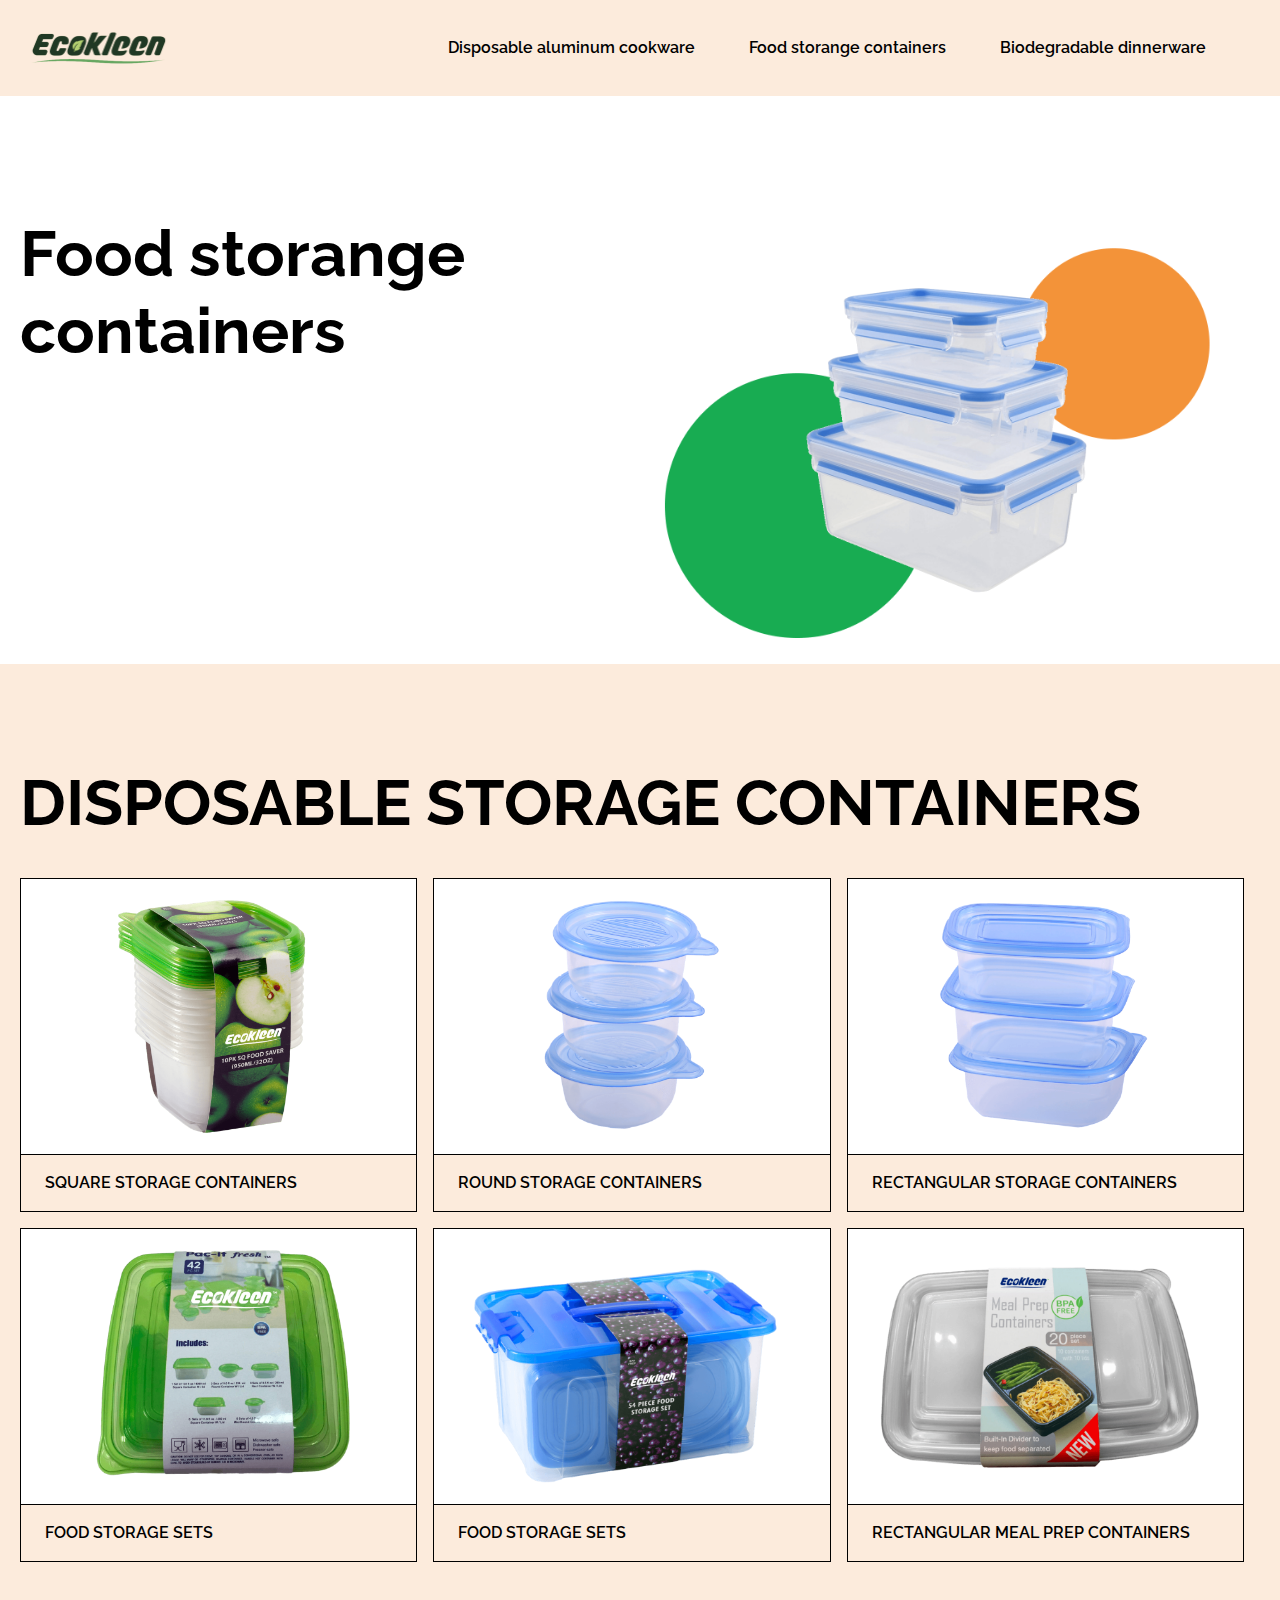
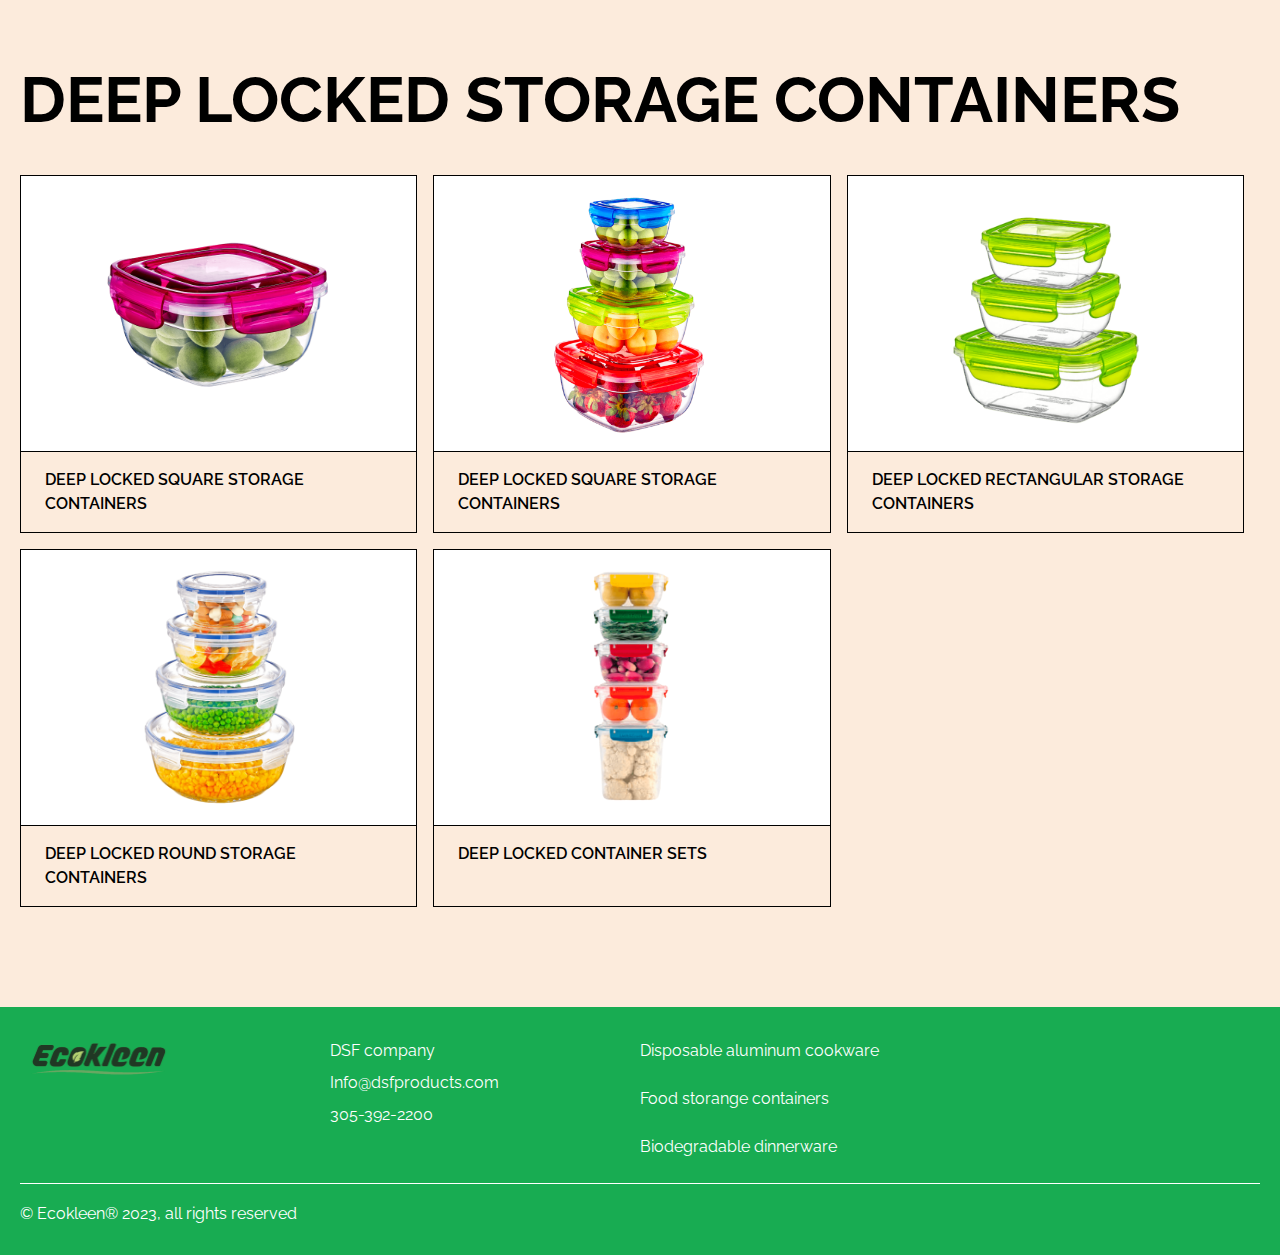
<file: containers.html>
<!DOCTYPE html>
<html lang="en">
<head>
    <meta charset="UTF-8">
    <title>Ecokleen</title>
    <meta name="viewport" content="width=device-width, initial-scale=1">
    <meta name="viewport" content="width=device-width, minimum-scale=1.0, maximum-scale=1.0">
    <link rel="preconnect" href="https://fonts.googleapis.com">
    <link rel="preconnect" href="https://fonts.gstatic.com" crossorigin>
    <link href="https://fonts.googleapis.com/css2?family=Raleway:wght@400;500;600;700&display=swap" rel="stylesheet">
    <link rel="stylesheet" href="css/index.css">
</head>
<body>
<header class="header">
    <div class="header__container">
        <a class="header__logo-link" href="index.html">
            <img src="assets/img/logo.png" width="156" height="40" alt="Ecokleen">
        </a>
        <input class="header__button visually-hidden" type="checkbox" id="toggle__button">
        <label class="header__button-icon" for="toggle__button"><span class="visually-hidden">Open/Close</span></label>
        <nav class="header__navigation">
            <ul class="header__navigation-list">
                <li class="header__navigation-item"><a class="header__navigation-link" href="cookware.html">Disposable
                    aluminum cookware</a>
                </li>
                <li class="header__navigation-item"><a class="header__navigation-link" href="containers.html">Food
                    storange
                    containers</a>
                </li>
                <li class="header__navigation-item"><a class="header__navigation-link" href="dinnerware.html">Biodegradable
                    dinnerware</a>
<!--                <li class="header__navigation-item"><a class="header__navigation-link" href="bags.html">Bioplatic-->
<!--                    bags</a>-->
<!--                </li>-->
            </ul>
        </nav>
    </div>
</header>
<main class="main">
    <div class="intro">
        <div class="intro__container">
            <div class="intro__block">
                <h1>Food storange<br> containers</h1>
            </div>
            <div class="intro__block">
                <img src="assets/img/intro-containers.png">
            </div>
        </div>
    </div>


    <div class="catalog">
        <div class="catalog__container">
            <h2>DISPOSABLE
                STORAGE CONTAINERS</h2>
            <ul class="catalog__list">
                <li class="catalog__item">
                    <div class="catalog__item-img-container">
                        <img src="assets/img/catalog/cont1.png">
                    </div>
                    <div class="catalog__item-description">
                        <p>SQUARE STORAGE
                            CONTAINERS</p>
                    </div>
                </li>
                <li class="catalog__item">
                    <div class="catalog__item-img-container">
                        <img src="assets/img/catalog/cont2.png">
                    </div>
                    <div class="catalog__item-description">
                        <p>ROUND STORAGE
                            CONTAINERS</p>
                    </div>
                </li>
                <li class="catalog__item">
                    <div class="catalog__item-img-container">
                        <img src="assets/img/catalog/cont3.png">
                    </div>
                    <div class="catalog__item-description">
                        <p>RECTANGULAR STORAGE
                            CONTAINERS</p>
                    </div>
                </li>
                <li class="catalog__item">
                    <div class="catalog__item-img-container">
                        <img src="assets/img/catalog/cont4.png">
                    </div>
                    <div class="catalog__item-description">
                        <p>FOOD
                            STORAGE SETS</p>
                    </div>
                </li>
                <li class="catalog__item">
                    <div class="catalog__item-img-container">
                        <img src="assets/img/catalog/cont5.png">
                    </div>
                    <div class="catalog__item-description">
                        <p>FOOD
                            STORAGE SETS</p>
                    </div>
                </li>
                <li class="catalog__item">
                    <div class="catalog__item-img-container">
                        <img src="assets/img/catalog/cont6.png">
                    </div>
                    <div class="catalog__item-description">
                        <p>RECTANGULAR MEAL PREP
                            CONTAINERS</p>
                    </div>
                </li>
            </ul>
        </div>
    </div>

    <div class="catalog">
        <div class="catalog__container">
            <h2>DEEP LOCKED
                STORAGE CONTAINERS</h2>
            <ul class="catalog__list">
                <li class="catalog__item">
                    <div class="catalog__item-img-container">
                        <img src="assets/img/catalog/storcont1.png">
                    </div>
                    <div class="catalog__item-description">
                        <p>DEEP LOCKED SQUARE
                            STORAGE CONTAINERS</p>
                    </div>
                </li>
                <li class="catalog__item">
                    <div class="catalog__item-img-container">
                        <img src="assets/img/catalog/storcont2.png">
                    </div>
                    <div class="catalog__item-description">
                        <p>DEEP LOCKED SQUARE
                            STORAGE CONTAINERS</p>
                    </div>
                </li>
                <li class="catalog__item">
                    <div class="catalog__item-img-container">
                        <img src="assets/img/catalog/storcont3.png">
                    </div>
                    <div class="catalog__item-description">
                        <p>DEEP LOCKED RECTANGULAR
                            STORAGE CONTAINERS</p>
                    </div>
                </li>
                <li class="catalog__item">
                    <div class="catalog__item-img-container">
                        <img src="assets/img/catalog/storcont4.png">
                    </div>
                    <div class="catalog__item-description">
                        <p>DEEP LOCKED ROUND
                            STORAGE CONTAINERS</p>
                    </div>
                </li>
                <li class="catalog__item">
                    <div class="catalog__item-img-container">
                        <img src="assets/img/catalog/storcont5.png">
                    </div>
                    <div class="catalog__item-description">
                        <p>DEEP LOCKED
                            CONTAINER
                            SETS</p>
                    </div>
                </li>
            </ul>
        </div>
    </div>

</main>

<footer class="footer">
    <div class="footer__container">
        <a href="index.html" class="footer__logo">
            <img src="assets/img/logo.png" width="156" height="40" alt="Ecokleen">
        </a>
        <div class="footer__contacts">
            <b>DSF company </b>
            <a href="mailto:Info@dsfproducts.com">Info@dsfproducts.com </a>
            <a href="tel:3053922200">305-392-2200</a>
        </div>
        <ul class="footer__links">
            <li>
                <a href="cookware.html">Disposable aluminum cookware</a>
            </li>
            <li>
                <a href="containers.html">Food storange containers</a>
            </li>
            <li>
                <a href="dinnerware.html">Biodegradable dinnerware</a>
            </li>
<!--            <li>-->
<!--                <a href="bags.html">Bioplatic bags</a>-->
<!--            </li>-->
        </ul>
        <div class="footer__sub">
            <p class="footer__copyright">
                © Ecokleen® 2023, all rights reserved
            </p>
        </div>
    </div>
</footer>

</body>
</html>
</file>
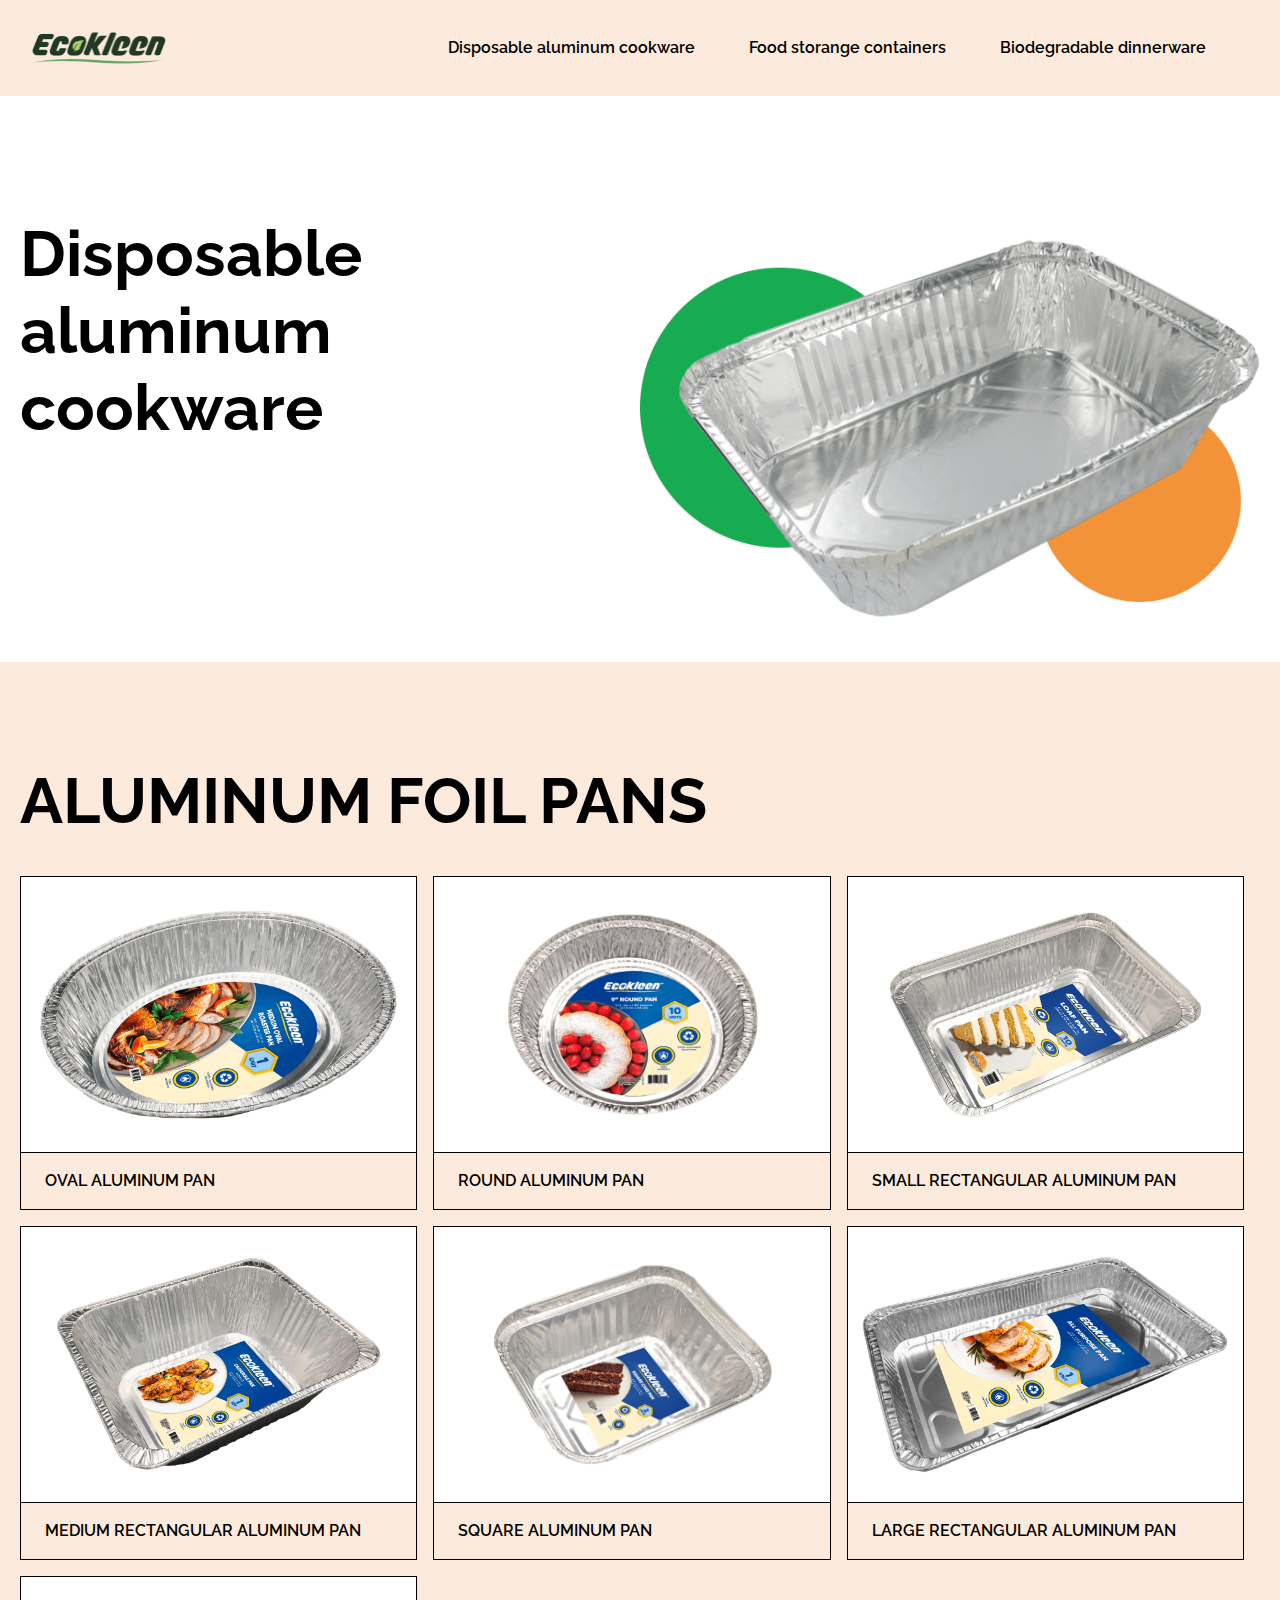
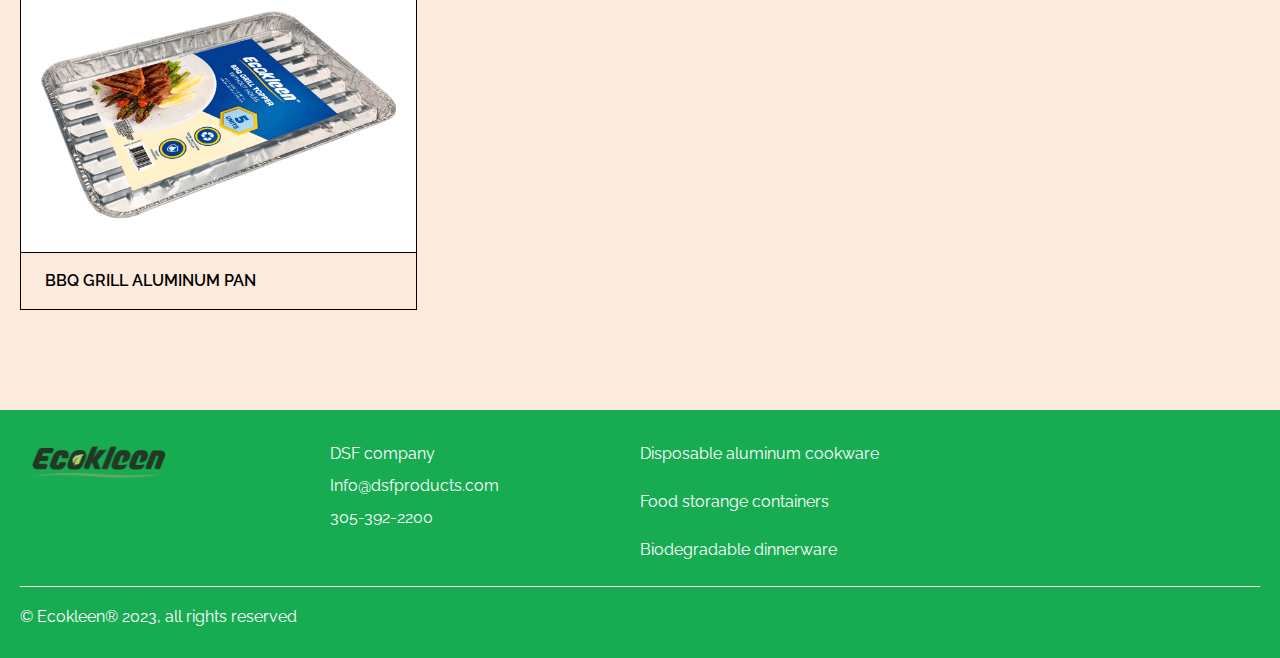
<file: cookware.html>
<!DOCTYPE html>
<html lang="en">
<head>
    <meta charset="UTF-8">
    <title>Ecokleen</title>
    <meta name="viewport" content="width=device-width, initial-scale=1">
    <meta name="viewport" content="width=device-width, minimum-scale=1.0, maximum-scale=1.0">
    <link rel="preconnect" href="https://fonts.googleapis.com">
    <link rel="preconnect" href="https://fonts.gstatic.com" crossorigin>
    <link href="https://fonts.googleapis.com/css2?family=Raleway:wght@400;500;600;700&display=swap" rel="stylesheet">
    <link rel="stylesheet" href="css/index.css">
</head>
<body>
<header class="header">
    <div class="header__container">
        <a class="header__logo-link" href="index.html">
            <img src="assets/img/logo.png" width="156" height="40" alt="Ecokleen">
        </a>
        <input class="header__button visually-hidden" type="checkbox" id="toggle__button">
        <label class="header__button-icon" for="toggle__button"><span class="visually-hidden">Open/Close</span></label>
        <nav class="header__navigation">
            <ul class="header__navigation-list">
                <li class="header__navigation-item"><a class="header__navigation-link" href="cookware.html">Disposable
                    aluminum cookware</a>
                </li>
                <li class="header__navigation-item"><a class="header__navigation-link" href="containers.html">Food
                    storange
                    containers</a>
                </li>
                <li class="header__navigation-item"><a class="header__navigation-link" href="dinnerware.html">Biodegradable
                    dinnerware</a>
<!--                <li class="header__navigation-item"><a class="header__navigation-link" href="bags.html">Bioplatic-->
<!--                    bags</a>-->
<!--                </li>-->
            </ul>
        </nav>
    </div>
</header>
<main class="main">
    <div class="intro">
        <div class="intro__container">
            <div class="intro__block">
                <h1>Disposable
                    aluminum<br>
                    cookware</h1>
            </div>
            <div class="intro__block">
                <img src="assets/img/intro-cookware.png">
            </div>
        </div>
    </div>


    <div class="catalog">
        <div class="catalog__container">
            <h2>Aluminum Foil Pans</h2>
            <ul class="catalog__list">
                <li class="catalog__item">
                    <div class="catalog__item-img-container">
                        <img src="assets/img/catalog/al1.png">
                    </div>
                    <div class="catalog__item-description">
                        <p>OVAL ALUMINUM PAN</p>
                    </div>
                </li>
                <li class="catalog__item">
                    <div class="catalog__item-img-container">
                        <img src="assets/img/catalog/al2.png">
                    </div>
                    <div class="catalog__item-description">
                        <p>ROUND ALUMINUM PAN</p>
                    </div>
                </li>
                <li class="catalog__item">
                    <div class="catalog__item-img-container">
                        <img src="assets/img/catalog/al3.png">
                    </div>
                    <div class="catalog__item-description">
                        <p>SMALL RECTANGULAR ALUMINUM PAN</p>
                    </div>
                </li>
                <li class="catalog__item">
                    <div class="catalog__item-img-container">
                        <img src="assets/img/catalog/al4.png">
                    </div>
                    <div class="catalog__item-description">
                        <p>MEDIUM RECTANGULAR ALUMINUM PAN</p>
                    </div>
                </li>
                <li class="catalog__item">
                    <div class="catalog__item-img-container">
                        <img src="assets/img/catalog/al5.png">
                    </div>
                    <div class="catalog__item-description">
                        <p>SQUARE ALUMINUM PAN</p>
                    </div>
                </li>
                <li class="catalog__item">
                    <div class="catalog__item-img-container">
                        <img src="assets/img/catalog/al6.png">
                    </div>
                    <div class="catalog__item-description">
                        <p>LARGE RECTANGULAR ALUMINUM PAN</p>
                    </div>
                </li>
                <li class="catalog__item">
                    <div class="catalog__item-img-container">
                        <img src="assets/img/catalog/al7.png">
                    </div>
                    <div class="catalog__item-description">
                        <p>BBQ GRILL ALUMINUM PAN</p>
                    </div>
                </li>
            </ul>
        </div>
    </div>

</main>

<footer class="footer">
    <div class="footer__container">
        <a href="index.html" class="footer__logo">
            <img src="assets/img/logo.png" width="156" height="40" alt="Ecokleen">
        </a>
        <div class="footer__contacts">
            <b>DSF company </b>
            <a href="mailto:Info@dsfproducts.com">Info@dsfproducts.com </a>
            <a href="tel:3053922200">305-392-2200</a>
        </div>
        <ul class="footer__links">
            <li>
                <a href="cookware.html">Disposable aluminum cookware</a>
            </li>
            <li>
                <a href="containers.html">Food storange containers</a>
            </li>
            <li>
                <a href="dinnerware.html">Biodegradable dinnerware</a>
            </li>
<!--            <li>-->
<!--                <a href="bags.html">Bioplatic bags</a>-->
<!--            </li>-->
        </ul>
        <div class="footer__sub">
            <p class="footer__copyright">
                © Ecokleen® 2023, all rights reserved
            </p>
        </div>
    </div>
</footer>

</body>
</html>
</file>
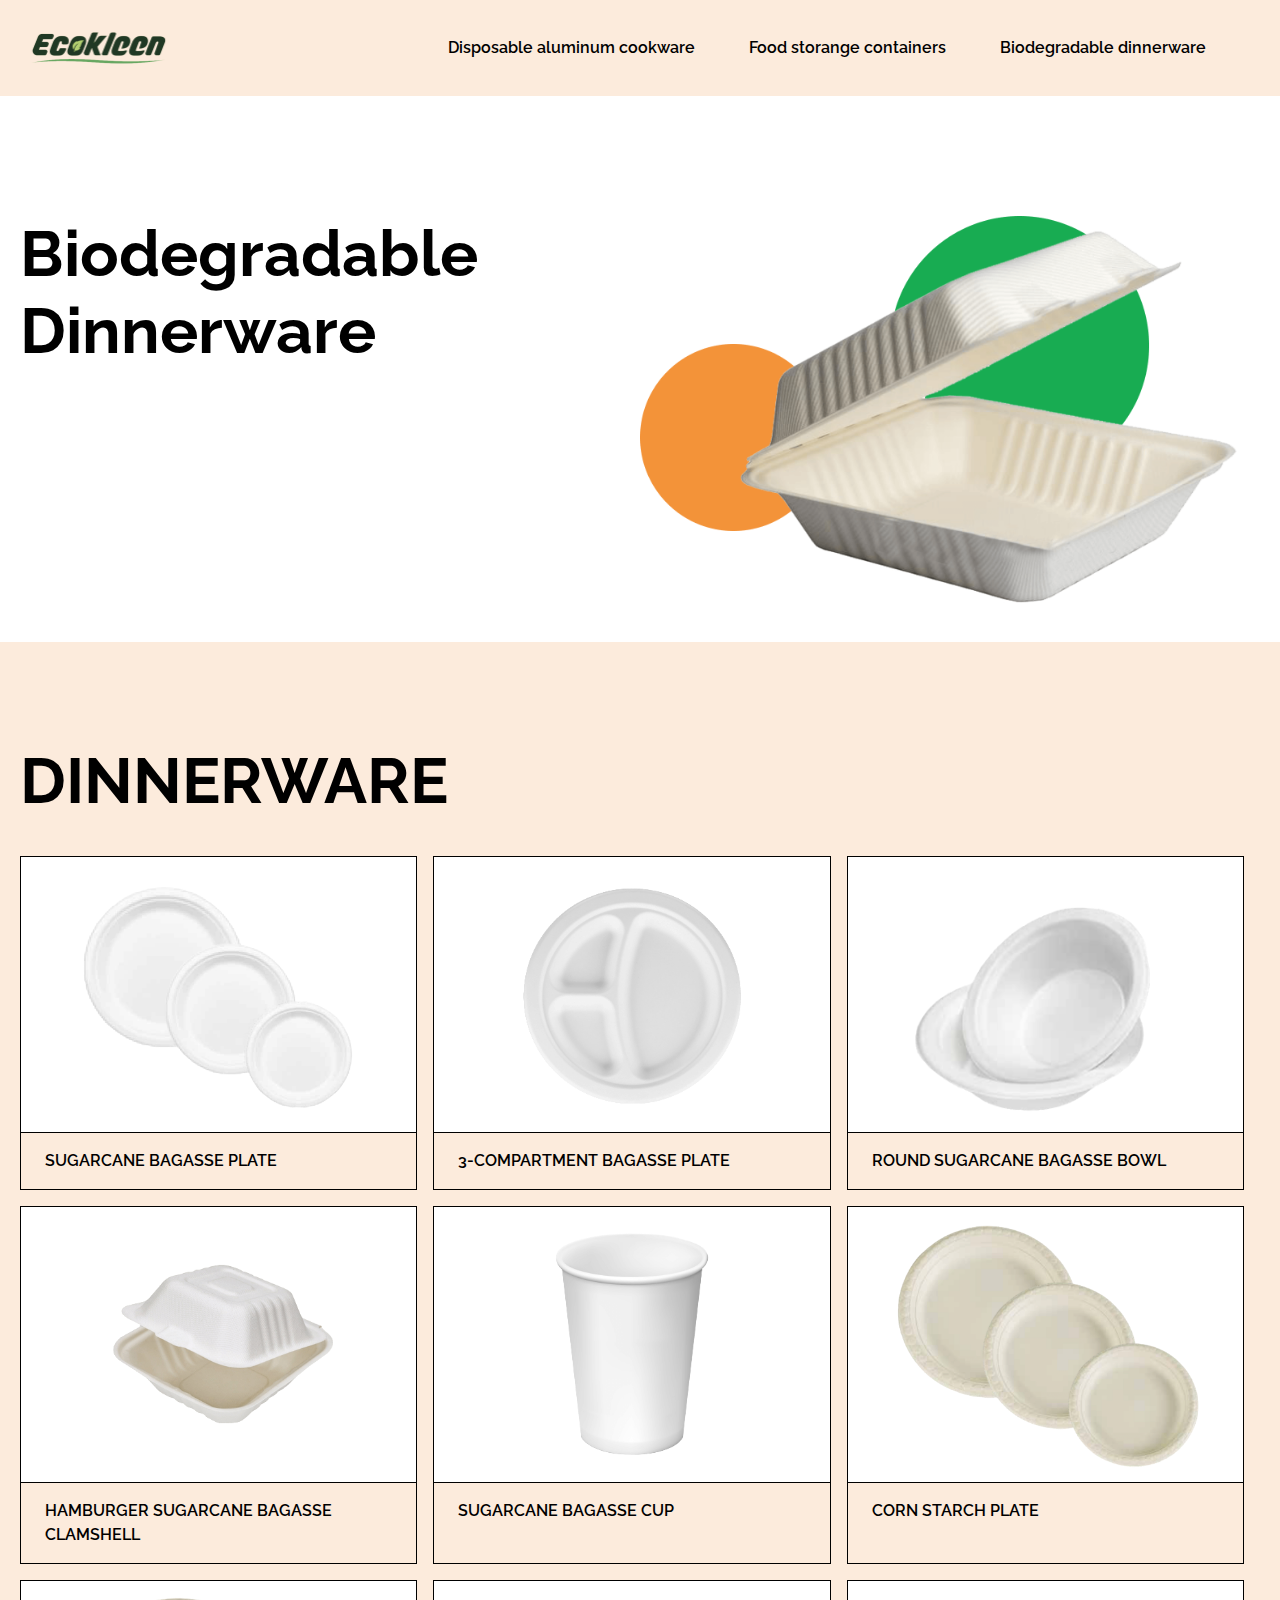
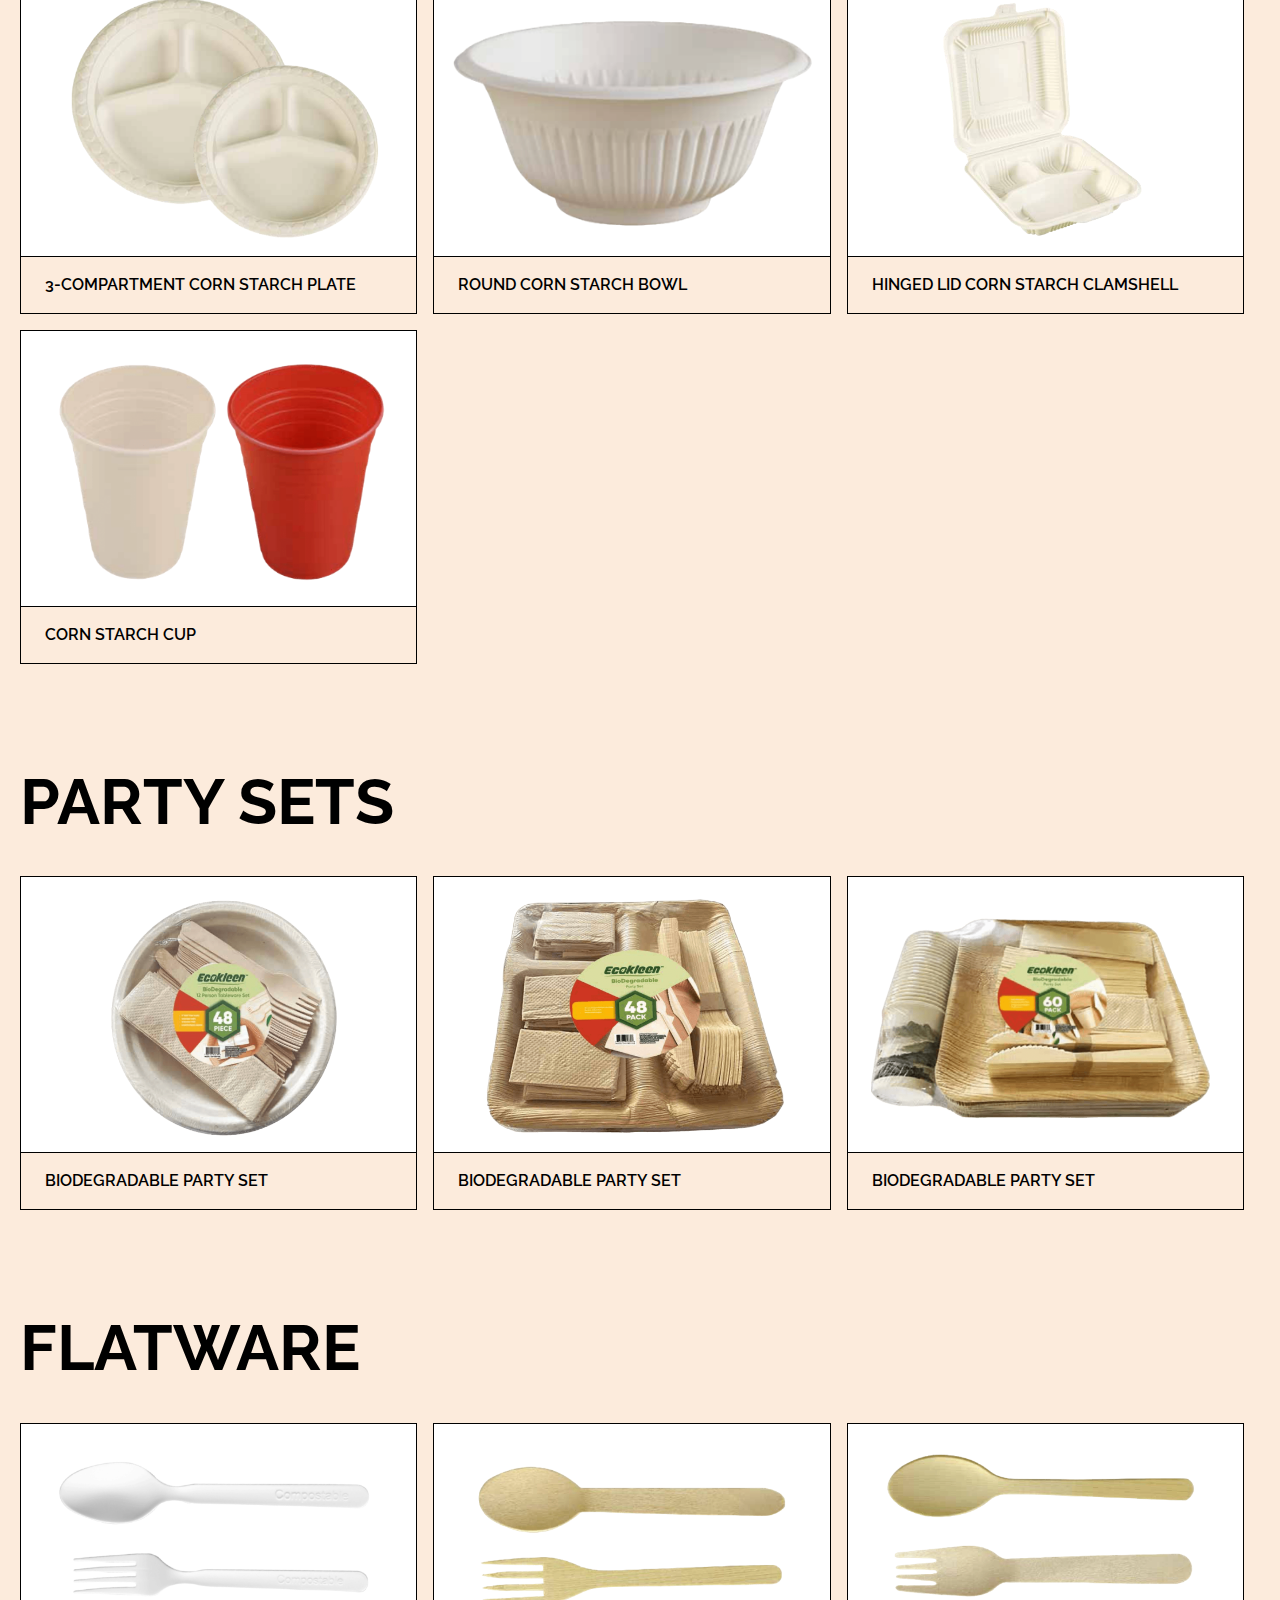
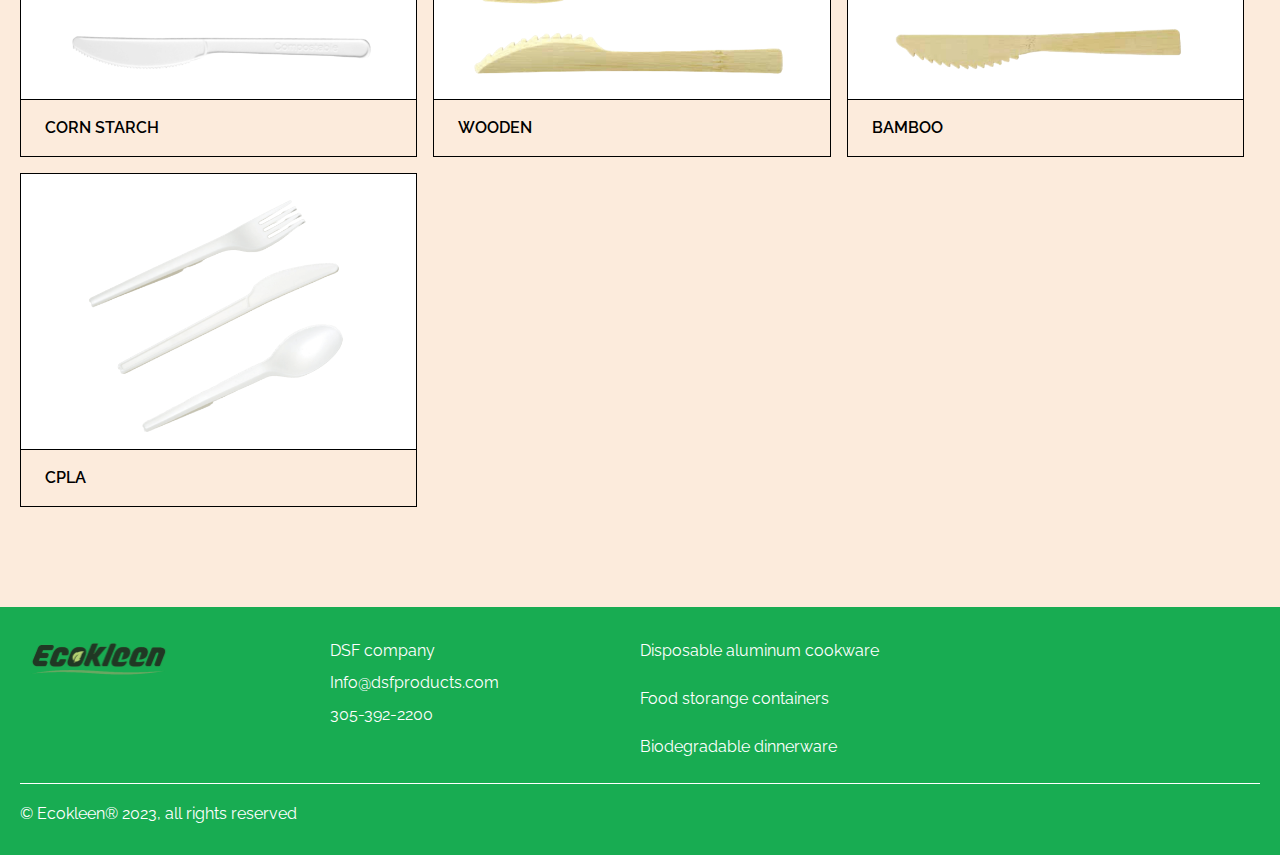
<file: dinnerware.html>
<!DOCTYPE html>
<html lang="en">
<head>
    <meta charset="UTF-8">
    <title>Ecokleen</title>
    <meta name="viewport" content="width=device-width, initial-scale=1">
    <meta name="viewport" content="width=device-width, minimum-scale=1.0, maximum-scale=1.0">
    <link rel="preconnect" href="https://fonts.googleapis.com">
    <link rel="preconnect" href="https://fonts.gstatic.com" crossorigin>
    <link href="https://fonts.googleapis.com/css2?family=Raleway:wght@400;500;600;700&display=swap" rel="stylesheet">
    <link rel="stylesheet" href="css/index.css">
</head>
<body>
<header class="header">
    <div class="header__container">
        <a class="header__logo-link" href="index.html">
            <img src="assets/img/logo.png" width="156" height="40" alt="Ecokleen">
        </a>
        <input class="header__button visually-hidden" type="checkbox" id="toggle__button">
        <label class="header__button-icon" for="toggle__button"><span class="visually-hidden">Open/Close</span></label>
        <nav class="header__navigation">
            <ul class="header__navigation-list">
                <li class="header__navigation-item"><a class="header__navigation-link" href="cookware.html">Disposable
                    aluminum cookware</a>
                </li>
                <li class="header__navigation-item"><a class="header__navigation-link" href="containers.html">Food
                    storange
                    containers</a>
                </li>
                <li class="header__navigation-item"><a class="header__navigation-link" href="dinnerware.html">Biodegradable
                    dinnerware</a>
<!--                <li class="header__navigation-item"><a class="header__navigation-link" href="bags.html">Bioplatic-->
<!--                    bags</a>-->
<!--                </li>-->
            </ul>
        </nav>
    </div>
</header>
<main class="main">
    <div class="intro">
        <div class="intro__container">
            <div class="intro__block">
                <h1>Biodegradable Dinnerware</h1>
            </div>
            <div class="intro__block">
                <img src="assets/img/intro-dinnerware.png">
            </div>
        </div>
    </div>


    <div class="catalog">
        <div class="catalog__container">
            <h2>Dinnerware</h2>
            <ul class="catalog__list">
                <li class="catalog__item">
                    <div class="catalog__item-img-container">
                        <img src="assets/img/catalog/din1.png">
                    </div>
                    <div class="catalog__item-description">
                        <p>SUGARCANE
                            BAGASSE
                            PLATE</p>
                    </div>
                </li>
                <li class="catalog__item">
                    <div class="catalog__item-img-container">
                        <img src="assets/img/catalog/din2.png">
                    </div>
                    <div class="catalog__item-description">
                        <p>3-COMPARTMENT
                            BAGASSE
                            PLATE</p>
                    </div>
                </li>
                <li class="catalog__item">
                    <div class="catalog__item-img-container">
                        <img src="assets/img/catalog/din3.png">
                    </div>
                    <div class="catalog__item-description">
                        <p>ROUND SUGARCANE
                            BAGASSE
                            BOWL</p>
                    </div>
                </li>
                <li class="catalog__item">
                    <div class="catalog__item-img-container">
                        <img src="assets/img/catalog/din4.png">
                    </div>
                    <div class="catalog__item-description">
                        <p>HAMBURGER SUGARCANE
                            BAGASSE
                            CLAMSHELL</p>
                    </div>
                </li>
                <li class="catalog__item">
                    <div class="catalog__item-img-container">
                        <img src="assets/img/catalog/din5.png">
                    </div>
                    <div class="catalog__item-description">
                        <p>SUGARCANE
                            BAGASSE
                            CUP</p>
                    </div>
                </li>
                <li class="catalog__item">
                    <div class="catalog__item-img-container">
                        <img src="assets/img/catalog/corn1.png">
                    </div>
                    <div class="catalog__item-description">
                        <p>CORN STARCH
                            PLATE</p>
                    </div>
                </li>
                <li class="catalog__item">
                    <div class="catalog__item-img-container">
                        <img src="assets/img/catalog/corn2.png">
                    </div>
                    <div class="catalog__item-description">
                        <p>3-COMPARTMENT
                            CORN STARCH
                            PLATE</p>
                    </div>
                </li>
                <li class="catalog__item">
                    <div class="catalog__item-img-container">
                        <img src="assets/img/catalog/corn3.png">
                    </div>
                    <div class="catalog__item-description">
                        <p>ROUND
                            CORN STARCH
                            BOWL</p>
                    </div>
                </li>
                <li class="catalog__item">
                    <div class="catalog__item-img-container">
                        <img src="assets/img/catalog/corn4.png">
                    </div>
                    <div class="catalog__item-description">
                        <p>HINGED LID
                            CORN STARCH
                            CLAMSHELL</p>
                    </div>
                </li>
                <li class="catalog__item">
                    <div class="catalog__item-img-container">
                        <img src="assets/img/catalog/corn5.png">
                    </div>
                    <div class="catalog__item-description">
                        <p>CORN STARCH
                            CUP</p>
                    </div>
                </li>
            </ul>
        </div>
    </div>

    <div class="catalog">
        <div class="catalog__container">
            <h2>Party Sets</h2>
            <ul class="catalog__list">
                <li class="catalog__item">
                    <div class="catalog__item-img-container">
                        <img src="assets/img/catalog/set1.png">
                    </div>
                    <div class="catalog__item-description">
                        <p>BIODEGRADABLE
                            PARTY SET</p>
                    </div>
                </li>
                <li class="catalog__item">
                    <div class="catalog__item-img-container">
                        <img src="assets/img/catalog/set2.png">
                    </div>
                    <div class="catalog__item-description">
                        <p>BIODEGRADABLE
                            PARTY SET</p>
                    </div>
                </li>
                <li class="catalog__item">
                    <div class="catalog__item-img-container">
                        <img src="assets/img/catalog/set3.png">
                    </div>
                    <div class="catalog__item-description">
                        <p>BIODEGRADABLE
                            PARTY SET</p>
                    </div>
                </li>
            </ul>
        </div>
    </div>

    <div class="catalog">
        <div class="catalog__container">
            <h2>Flatware</h2>
            <ul class="catalog__list">
                <li class="catalog__item">
                    <div class="catalog__item-img-container">
                        <img src="assets/img/catalog/vil1.png">
                    </div>
                    <div class="catalog__item-description">
                        <p>CORN STARCH</p>
                    </div>
                </li>
                <li class="catalog__item">
                    <div class="catalog__item-img-container">
                        <img src="assets/img/catalog/vil2.png">
                    </div>
                    <div class="catalog__item-description">
                        <p>WOODEN</p>
                    </div>
                </li>
                <li class="catalog__item">
                    <div class="catalog__item-img-container">
                        <img src="assets/img/catalog/vil3.png">
                    </div>
                    <div class="catalog__item-description">
                        <p>BAMBOO</p>
                    </div>
                </li>
                <li class="catalog__item">
                    <div class="catalog__item-img-container">
                        <img src="assets/img/catalog/vil4.png">
                    </div>
                    <div class="catalog__item-description">
                        <p>CPLA</p>
                    </div>
                </li>
            </ul>
        </div>
    </div>

</main>

<footer class="footer">
    <div class="footer__container">
        <a href="index.html" class="footer__logo">
            <img src="assets/img/logo.png" width="156" height="40" alt="Ecokleen">
        </a>
        <div class="footer__contacts">
            <b>DSF company </b>
            <a href="mailto:Info@dsfproducts.com">Info@dsfproducts.com </a>
            <a href="tel:3053922200">305-392-2200</a>
        </div>
        <ul class="footer__links">
            <li>
                <a href="cookware.html">Disposable aluminum cookware</a>
            </li>
            <li>
                <a href="containers.html">Food storange containers</a>
            </li>
            <li>
                <a href="dinnerware.html">Biodegradable dinnerware</a>
            </li>
<!--            <li>-->
<!--                <a href="bags.html">Bioplatic bags</a>-->
<!--            </li>-->
        </ul>
        <div class="footer__sub">
            <p class="footer__copyright">
                © Ecokleen® 2023, all rights reserved
            </p>
        </div>
    </div>
</footer>

</body>
</html>
</file>
<file: css/index.css>
@import "base.css";
@import "header.css";
@import "button.css";
@import "intro.css";
@import "video.css";
@import "about.css";
@import "features.css";
@import "products.css";
@import "news.css";
@import "footer.css";
@import "catalog.css";
</file>
